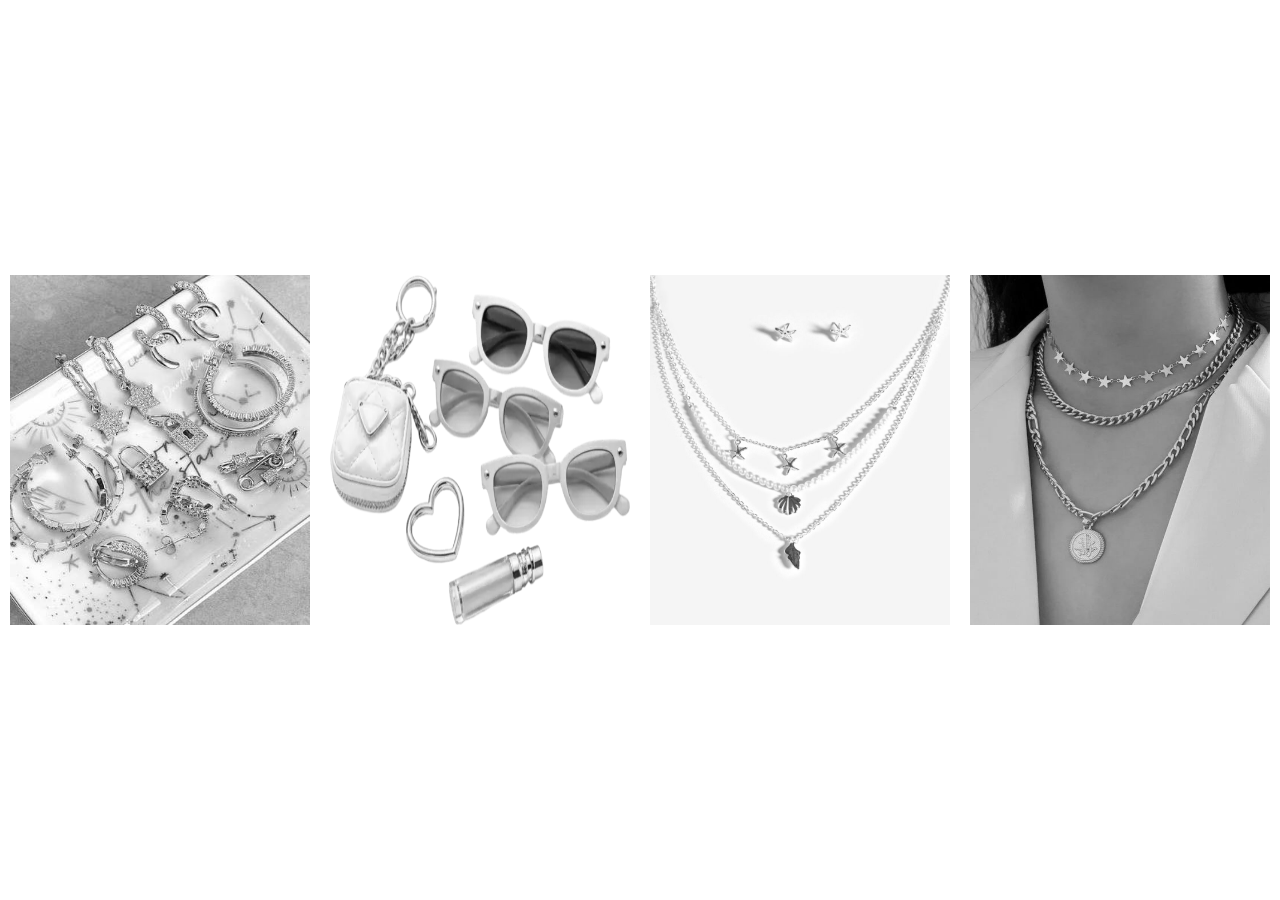
<file: makeup/makeup/index2004.html>
<!DOCTYPE html>
<html lang="en">
<head>
    <meta charset="UTF-8">
    <meta name="viewport" content="width=device-width, initial-scale=1.0">
    <title>Lila Beautique</title>
    <link rel="stylesheet" href="otros.css">
</head>
<body>
    <div class="container">
        <img src="./img/accesorios.jfif" alt="">
        <img src="./img/accesorios2.webp" alt="">
        <img src="./img/accesorios3.jpg" alt="">
        <img src="./img/accesorios4.jpg" alt="">
    </div>
</body>
</html>
</file>
<file: makeup/makeup/otros.css>
*{
    margin: 0;
    padding: 0;
    box-sizing: border-box;
    text-decoration: none;
}
.container{
    display: flex;
    justify-content: center;
    align-items: center;
    flex-direction: row;
    height: 100vh;
    width: 100%;
    gap: 20px;
}
img{
    height: 350px;
    width: 300px;
    filter: grayscale(100%);
    transition: filter .5s ease, margin .3s ease;
}
img:hover{
    filter: grayscale(0%);
    margin: 10px;
}
</file>
